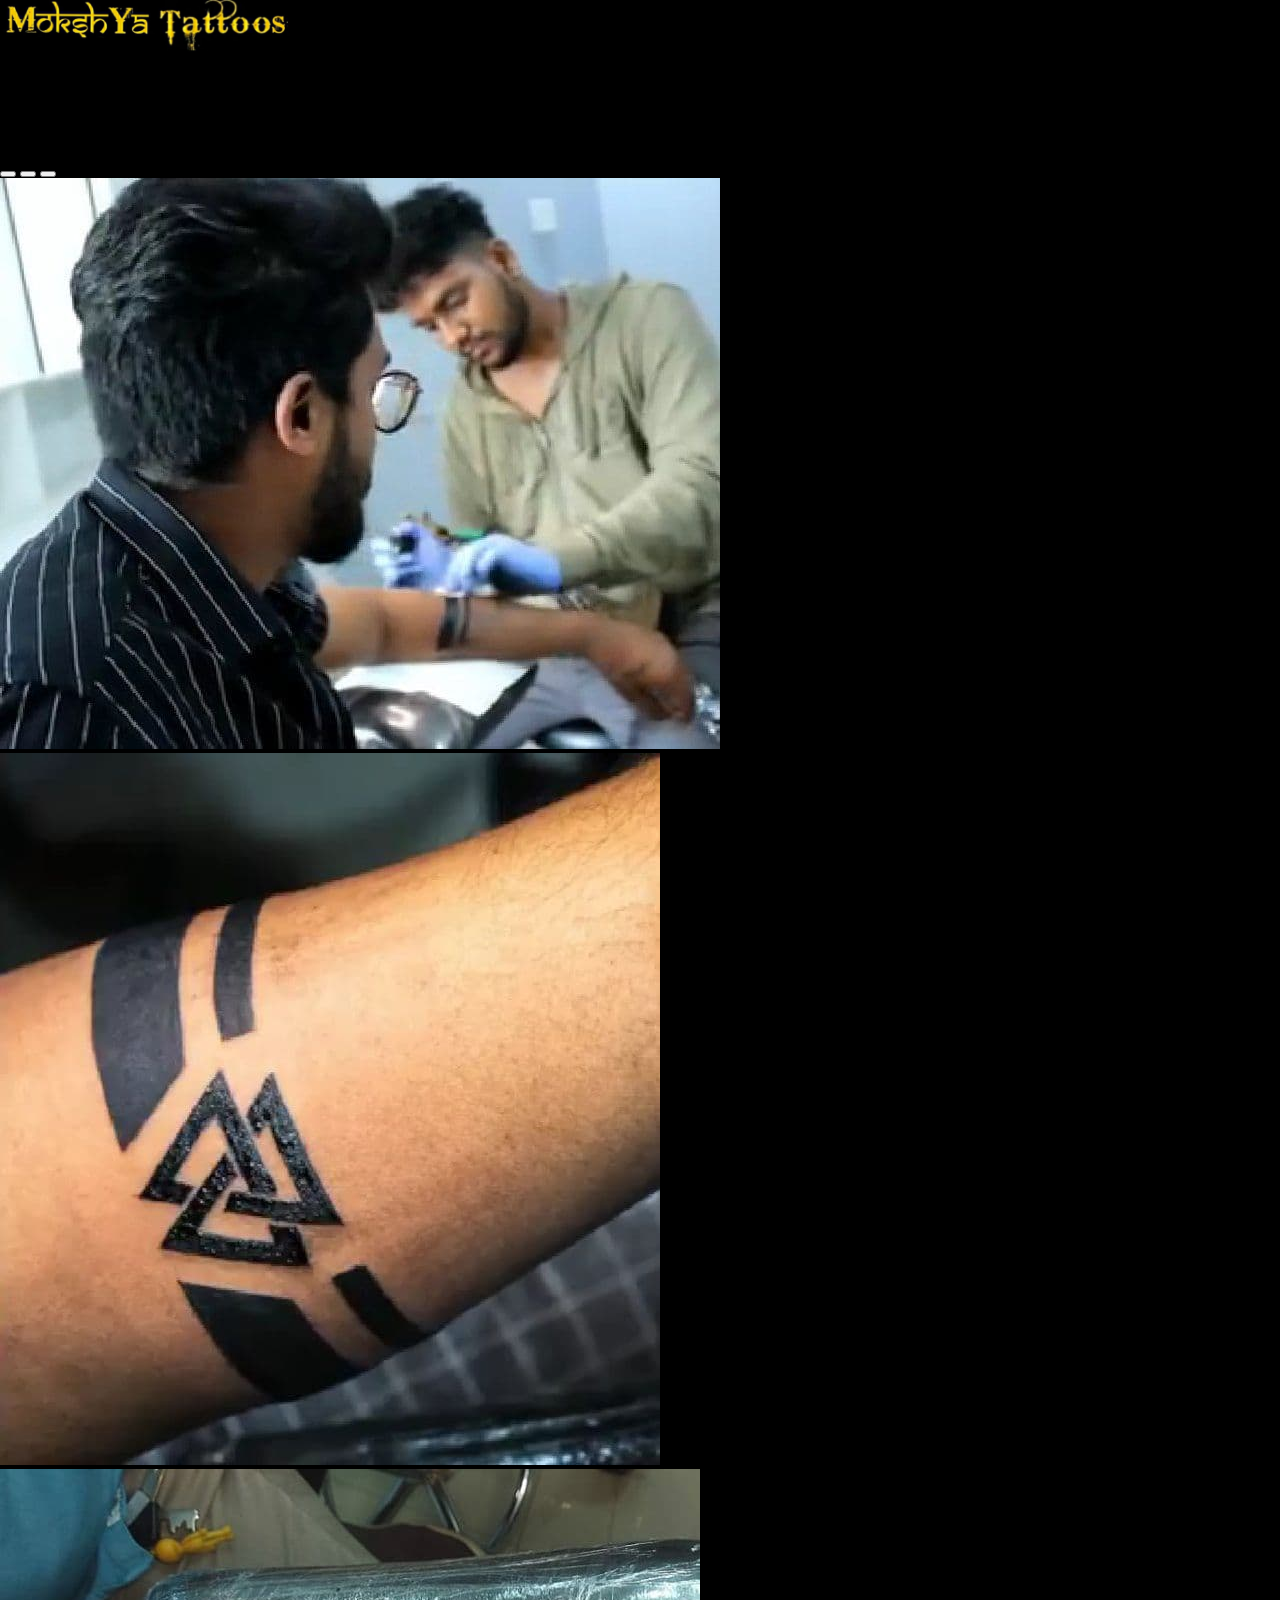
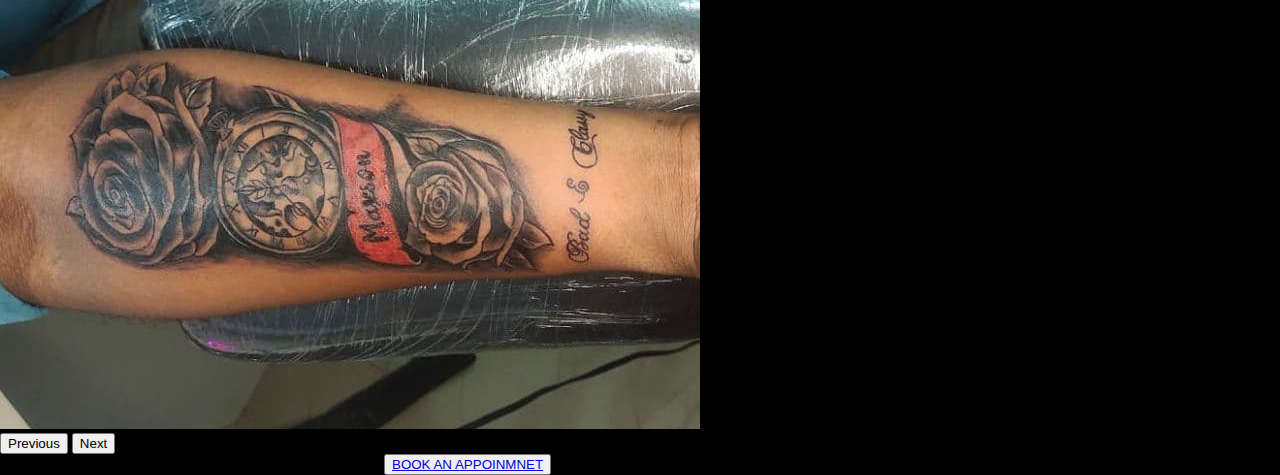
<file: details.html>
<!DOCTYPE html>
<html lang="en">
<head>
    <meta charset="UTF-8">
    <meta http-equiv="X-UA-Compatible" content="IE=edge">
    <meta name="viewport" content="width=device-width, initial-scale=1.0">
    <title>deatils</title>
    <link rel="stylesheet" href="d.css">
    <link href="https://cdn.jsdelivr.net/npm/bootstrap@5.1.3/dist/css/bootstrap.min.css" rel="stylesheet" integrity="sha384-1BmE4kWBq78iYhFldvKuhfTAU6auU8tT94WrHftjDbrCEXSU1oBoqyl2QvZ6jIW3" crossorigin="anonymous">
</head>
<body>
    <!-- navbar ------------- -->
    <nav class="navbar navbar-light ">
        <div class="container-fluid">
          <a class="navbar-brand" href="#">
            <img src="./images/di.jpg" alt="" width="300" height="60" class="image-fluid">
          </a>
        </div>
      </nav>
   <!-- image slider -->
   <div class="row d-flex">
       <div class="col-sm-2-lg-2">
        <h1>arm band tattoo</h1>
       </div>
        <div class="col-sm-2-lg-2">
            <div id="carouselExampleDark" class="carousel carousel-dark slide" data-bs-ride="carousel">
                <div class="carousel-indicators">
                <button type="button" data-bs-target="#carouselExampleDark" data-bs-slide-to="0" class="active" aria-current="true" aria-label="Slide 1"></button>
                <button type="button" data-bs-target="#carouselExampleDark" data-bs-slide-to="1" aria-label="Slide 2"></button>
                <button type="button" data-bs-target="#carouselExampleDark" data-bs-slide-to="2" aria-label="Slide 3"></button>
                </div>
                <div class="carousel-inner">
                <div class="carousel-item active" data-bs-interval="10000">
                    <img src="./images/slide-1.jpg" class="d-block w-100" alt="...">
                    <div class="carousel-caption d-none d-md-block">
                    <!-- <h5>First slide label</h5>
                    <p>Some representative placeholder content for the first slide.</p> -->
                    </div>
                </div>
                <div class="carousel-item" data-bs-interval="2000">
                    <img src="./images/slide-2.jpg" class="d-block w-100" alt="...">
                    <div class="carousel-caption d-none d-md-block">
                    <!-- <h5>Second slide label</h5>
                    <p>Some representative placeholder content for the second slide.</p> -->
                    </div>
                </div>
                <div class="carousel-item">
                    <img src="./images/slide-3.jpg" class="d-block w-100" alt="...">
                    <div class="carousel-caption d-none d-md-block">
                    <!-- <h5>Third slide label</h5>
                    <p>Some representative placeholder content for the third slide.</p> -->
                    </div>
                </div>
                </div>
                <button class="carousel-control-prev" type="button" data-bs-target="#carouselExampleDark" data-bs-slide="prev">
                <span class="carousel-control-prev-icon" aria-hidden="true"></span>
                <span class="visually-hidden">Previous</span>
                </button>
                <button class="carousel-control-next" type="button" data-bs-target="#carouselExampleDark" data-bs-slide="next">
                <span class="carousel-control-next-icon" aria-hidden="true"></span>
                <span class="visually-hidden">Next</span>
                </button>
           </div>
        </div>
        <div class="col-sm-2-lg-2">
          <button class="btn-warning"><a href="./index.html p">BOOK AN APPOINMNET</button>
         </div>
       
    </div>

  <script src="https://cdn.jsdelivr.net/npm/bootstrap@5.1.3/dist/js/bootstrap.bundle.min.js" integrity="sha384-ka7Sk0Gln4gmtz2MlQnikT1wXgYsOg+OMhuP+IlRH9sENBO0LRn5q+8nbTov4+1p" crossorigin="anonymous"></script>
</body>
</html>
</file>
<file: d.css>
body{
    margin: 0;
    padding: 0;
    box-sizing: border-box;
    background-color: black ;
    position: relative;
    /* display: flex; */
}
/* .carousel{

    height: 400px;
    width: 400px;
    display: flex;
    justify-content: center;
    position: absolute;
    top: 50%;
    left: 50%;
    transform: translate(-40%, 10%)

} */
h1{
    text-align: center;
}
.navbar{
    /* width: 1300px !important; */
    height: 80px;
    background-color: black !important;
}
.btn-warning{
    margin-left: 30%!important;
}
</file>
